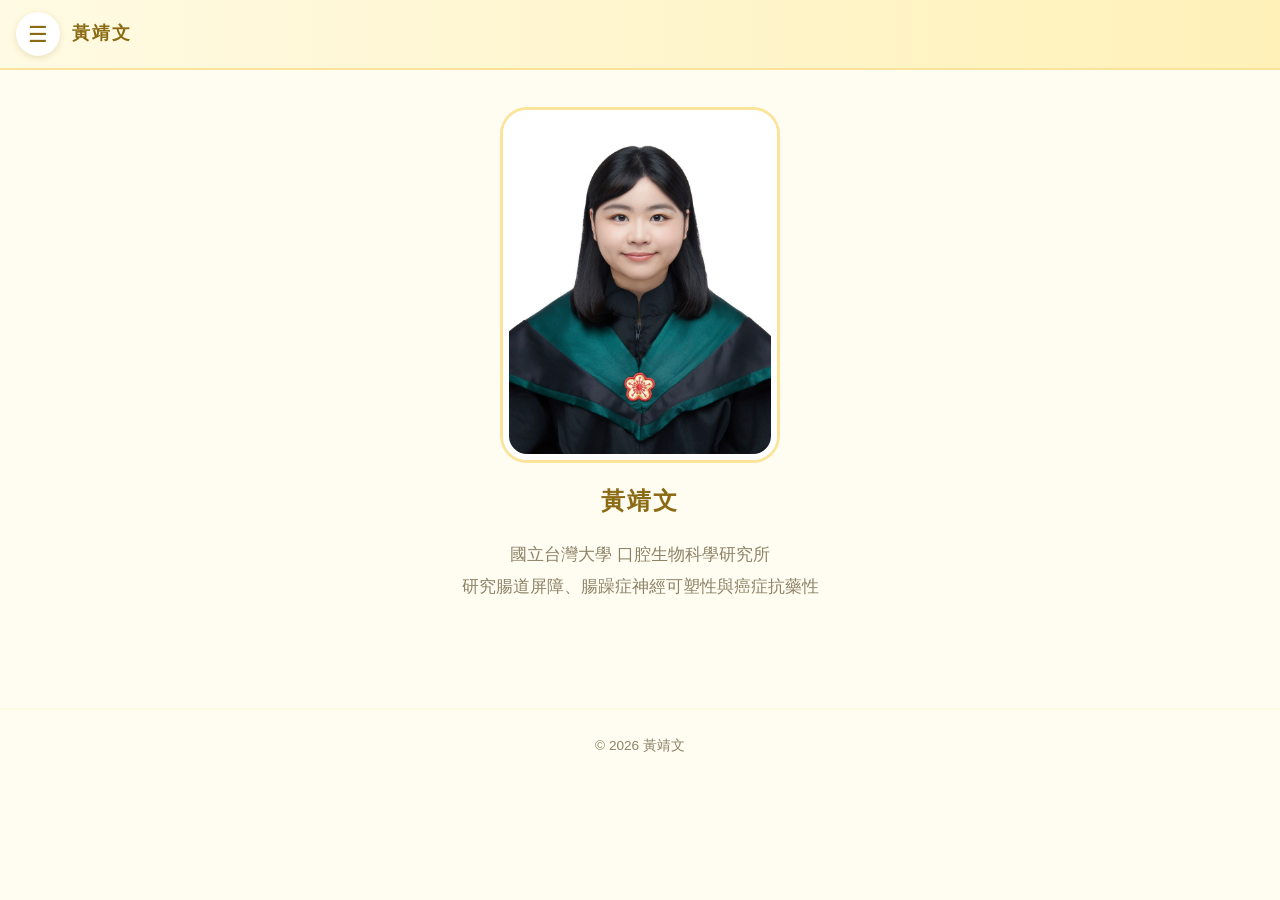
<file: index.html>
<!DOCTYPE html>
<html lang="zh-Hant">
<head>
  <meta charset="UTF-8">
  <meta name="viewport" content="width=device-width, initial-scale=1.0">
  <title>黃靖文 | 首頁</title>

  <!-- 分享到 LINE / Facebook 時的預覽，以及 Google 搜尋的說明 -->
  <meta name="description" content="黃靖文的個人網站｜國立台灣大學口腔生物科學研究所碩士生，研究腸道屏障、神經發炎與癌症抗藥性。">
  <meta property="og:title" content="黃靖文 | 個人網站">
  <meta property="og:description" content="台大口腔生物科學研究所碩士生，研究腸道屏障、神經發炎與癌症抗藥性。">
  <meta property="og:image" content="https://USERNAME.github.io/REPO/irene.jpg">
  <meta property="og:url" content="https://USERNAME.github.io/REPO/">

  <link rel="stylesheet" href="style.css?v=6">
</head>
<body>

  <nav id="site-nav"></nav>
  <script src="nav.js?v=2"></script>

  <section id="home">
    <img src="irene.jpg" alt="黃靖文的照片" class="photo"
         onerror="this.outerHTML='<div class=&quot;photo-placeholder&quot;>靖</div>'">
    <h1>黃靖文</h1>
    <p class="tagline">
      國立台灣大學 口腔生物科學研究所 <br>
      研究腸道屏障、腸躁症神經可塑性與癌症抗藥性
    </p>
  </section>

  <footer id="site-footer"></footer>
  <script src="footer.js?v=1"></script>

</body>
</html>
</file>
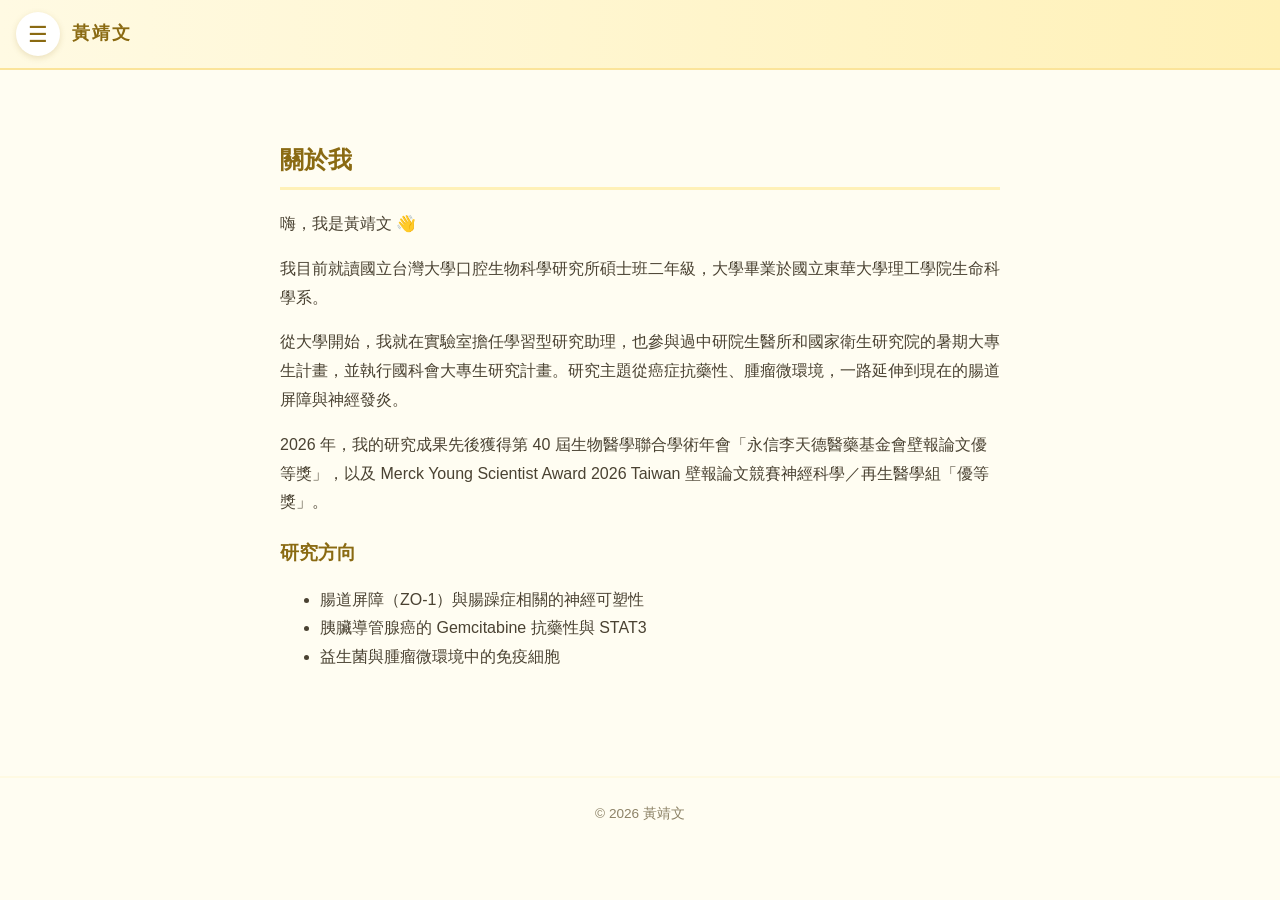
<file: about.html>
<!DOCTYPE html>
<html lang="zh-Hant">
<head>
  <meta charset="UTF-8">
  <meta name="viewport" content="width=device-width, initial-scale=1.0">
  <title>黃靖文 | 關於我</title>
  <link rel="stylesheet" href="style.css?v=6">
</head>
<body>

  <nav id="site-nav"></nav>
  <script src="nav.js?v=2"></script>

  <section>
    <h2>關於我</h2>

    <p>嗨，我是黃靖文 👋</p>

    <p>我目前就讀國立台灣大學口腔生物科學研究所碩士班二年級，大學畢業於國立東華大學理工學院生命科學系。</p>

    <p>從大學開始，我就在實驗室擔任學習型研究助理，也參與過中研院生醫所和國家衛生研究院的暑期大專生計畫，並執行國科會大專生研究計畫。研究主題從癌症抗藥性、腫瘤微環境，一路延伸到現在的腸道屏障與神經發炎。</p>

    <p>2026 年，我的研究成果先後獲得第 40 屆生物醫學聯合學術年會「永信李天德醫藥基金會壁報論文優等獎」，以及 Merck Young Scientist Award 2026 Taiwan 壁報論文競賽神經科學／再生醫學組「優等獎」。</p>

    <h3>研究方向</h3>
    <ul>
      <li>腸道屏障（ZO-1）與腸躁症相關的神經可塑性</li>
      <li>胰臟導管腺癌的 Gemcitabine 抗藥性與 STAT3</li>
      <li>益生菌與腫瘤微環境中的免疫細胞</li>
    </ul>
  </section>

  <footer id="site-footer"></footer>
  <script src="footer.js?v=1"></script>

</body>
</html>
</file>
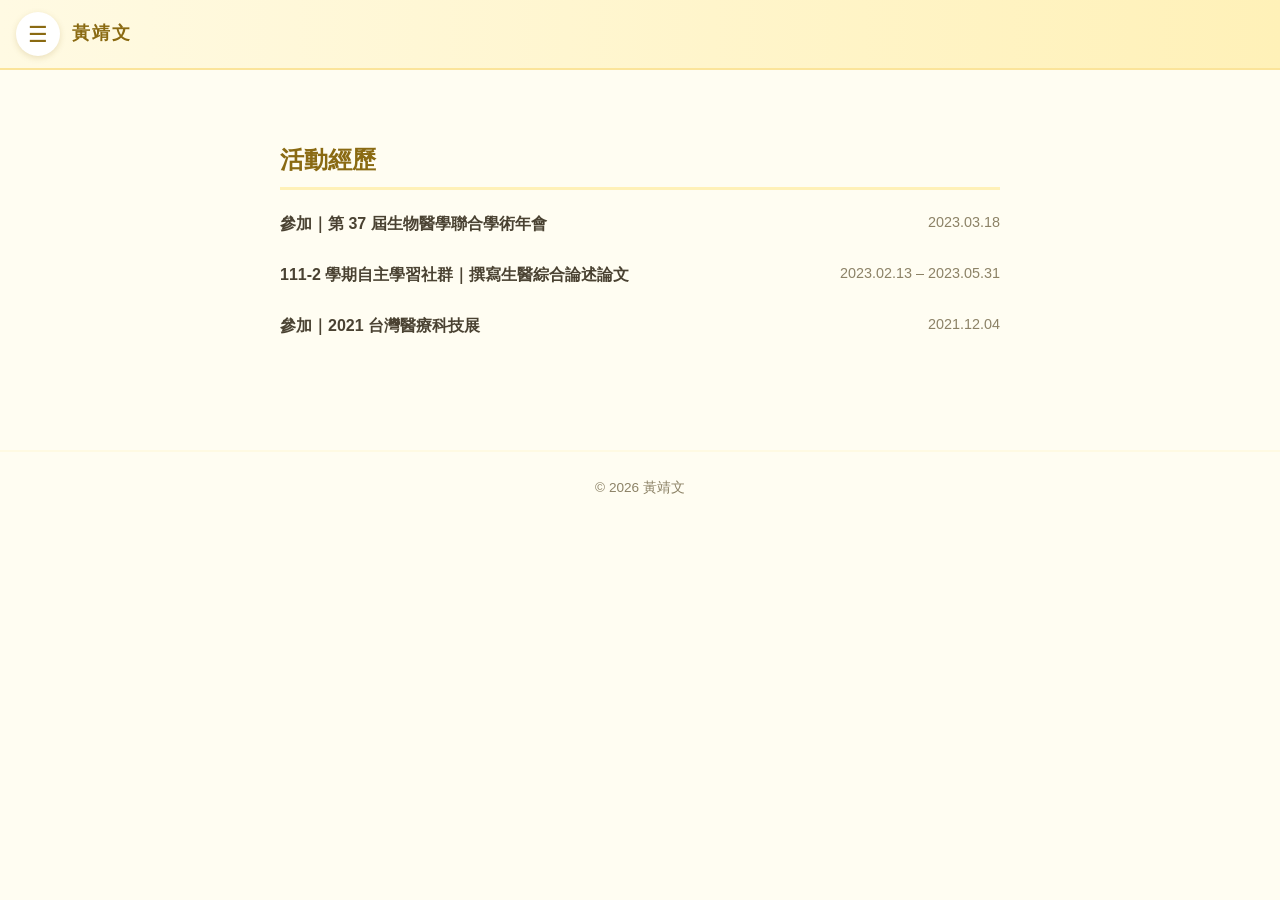
<file: activities.html>
<!DOCTYPE html>
<html lang="zh-Hant">
<head>
  <meta charset="UTF-8">
  <meta name="viewport" content="width=device-width, initial-scale=1.0">
  <title>黃靖文 | 活動經歷</title>
  <link rel="stylesheet" href="style.css?v=6">
</head>
<body>

  <nav id="site-nav"></nav>
  <script src="nav.js?v=2"></script>

  <section>
    <h2>活動經歷</h2>

    <div class="entry">
      <div class="entry-head">
        <strong>參加｜第 37 屆生物醫學聯合學術年會</strong>
        <span class="entry-date">2023.03.18</span>
      </div>
    </div>

    <div class="entry">
      <div class="entry-head">
        <strong>111-2 學期自主學習社群｜撰寫生醫綜合論述論文</strong>
        <span class="entry-date">2023.02.13 – 2023.05.31</span>
      </div>
    </div>

    <div class="entry">
      <div class="entry-head">
        <strong>參加｜2021 台灣醫療科技展</strong>
        <span class="entry-date">2021.12.04</span>
      </div>
    </div>
  </section>

  <footer id="site-footer"></footer>
  <script src="footer.js?v=1"></script>

</body>
</html>
</file>
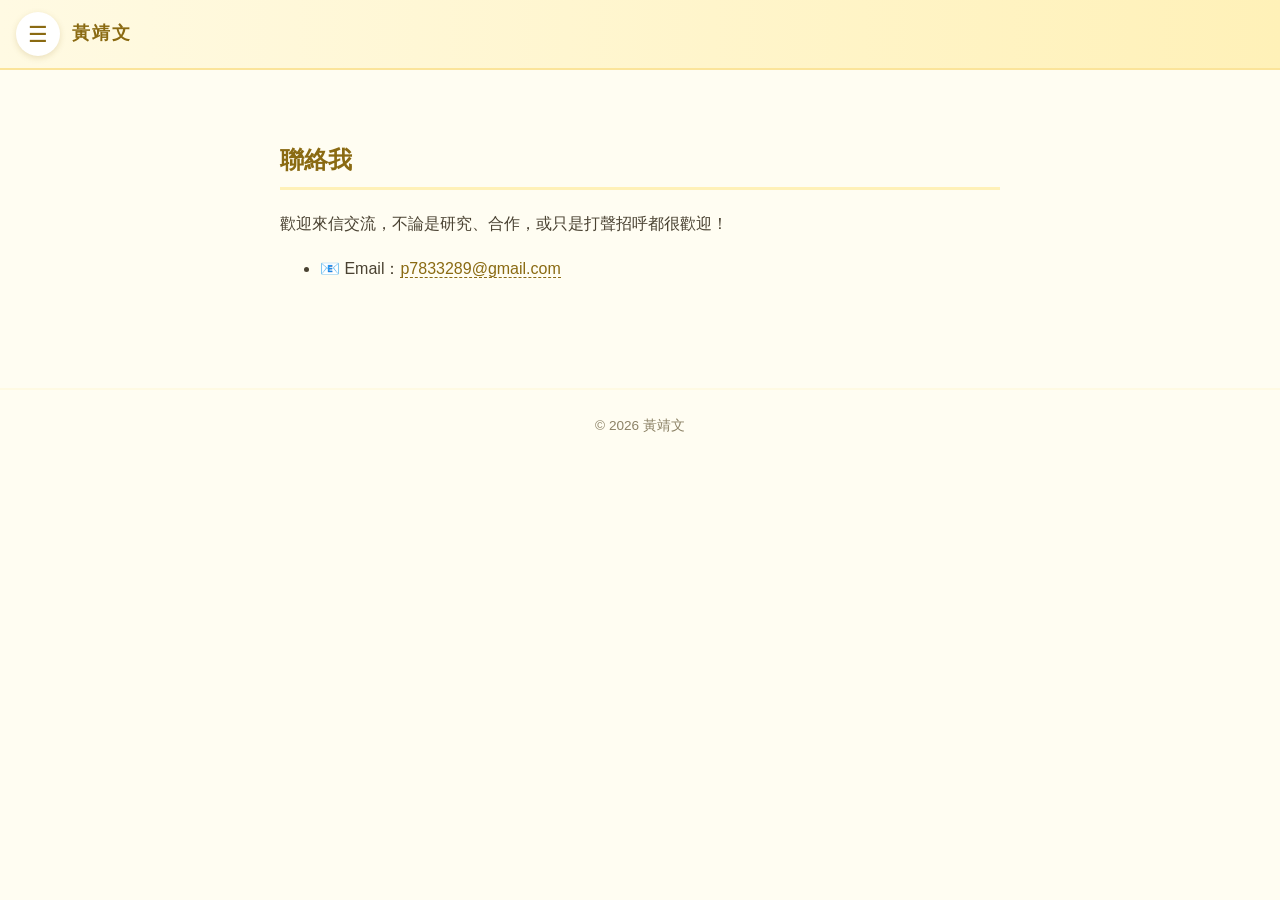
<file: contact.html>
<!DOCTYPE html>
<html lang="zh-Hant">
<head>
  <meta charset="UTF-8">
  <meta name="viewport" content="width=device-width, initial-scale=1.0">
  <title>黃靖文 | 聯絡我</title>
  <link rel="stylesheet" href="style.css?v=6">
</head>
<body>

  <nav id="site-nav"></nav>
  <script src="nav.js?v=2"></script>

  <section>
    <h2>聯絡我</h2>
    <p>歡迎來信交流，不論是研究、合作，或只是打聲招呼都很歡迎！</p>
    <ul>
      <li>📧 Email：<a href="mailto:p7833289@gmail.com">p7833289@gmail.com</a></li>
    </ul>
  </section>

  <footer id="site-footer"></footer>
  <script src="footer.js?v=1"></script>

</body>
</html>
</file>
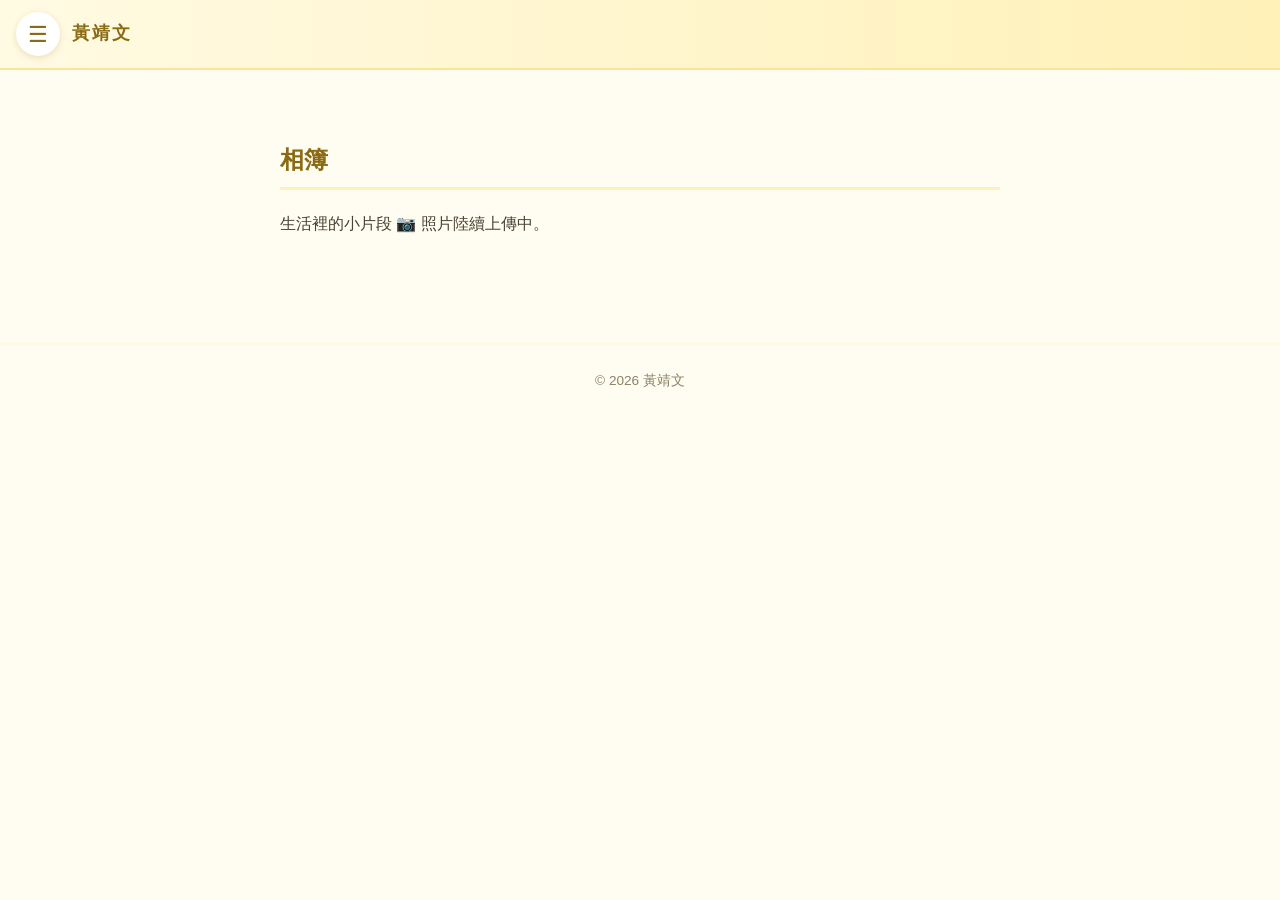
<file: gallery.html>
<!DOCTYPE html>
<html lang="zh-Hant">
<head>
  <meta charset="UTF-8">
  <meta name="viewport" content="width=device-width, initial-scale=1.0">
  <title>黃靖文 | 相簿</title>
  <link rel="stylesheet" href="style.css?v=6">
</head>
<body>

  <nav id="site-nav"></nav>
  <script src="nav.js?v=2"></script>

  <section>
    <h2>相簿</h2>
    <p>生活裡的小片段 📷 照片陸續上傳中。</p>

    <!--
      放照片的方法：
      1. 把照片上傳到 repository（例如 photo1.jpg）
      2. 刪掉這段前後的註解符號，改成你的檔名

    <div class="gallery">
      <img src="photo1.jpg" alt="照片說明">
      <img src="photo2.jpg" alt="照片說明">
    </div>
    -->
  </section>

  <footer id="site-footer"></footer>
  <script src="footer.js?v=1"></script>

</body>
</html>
</file>
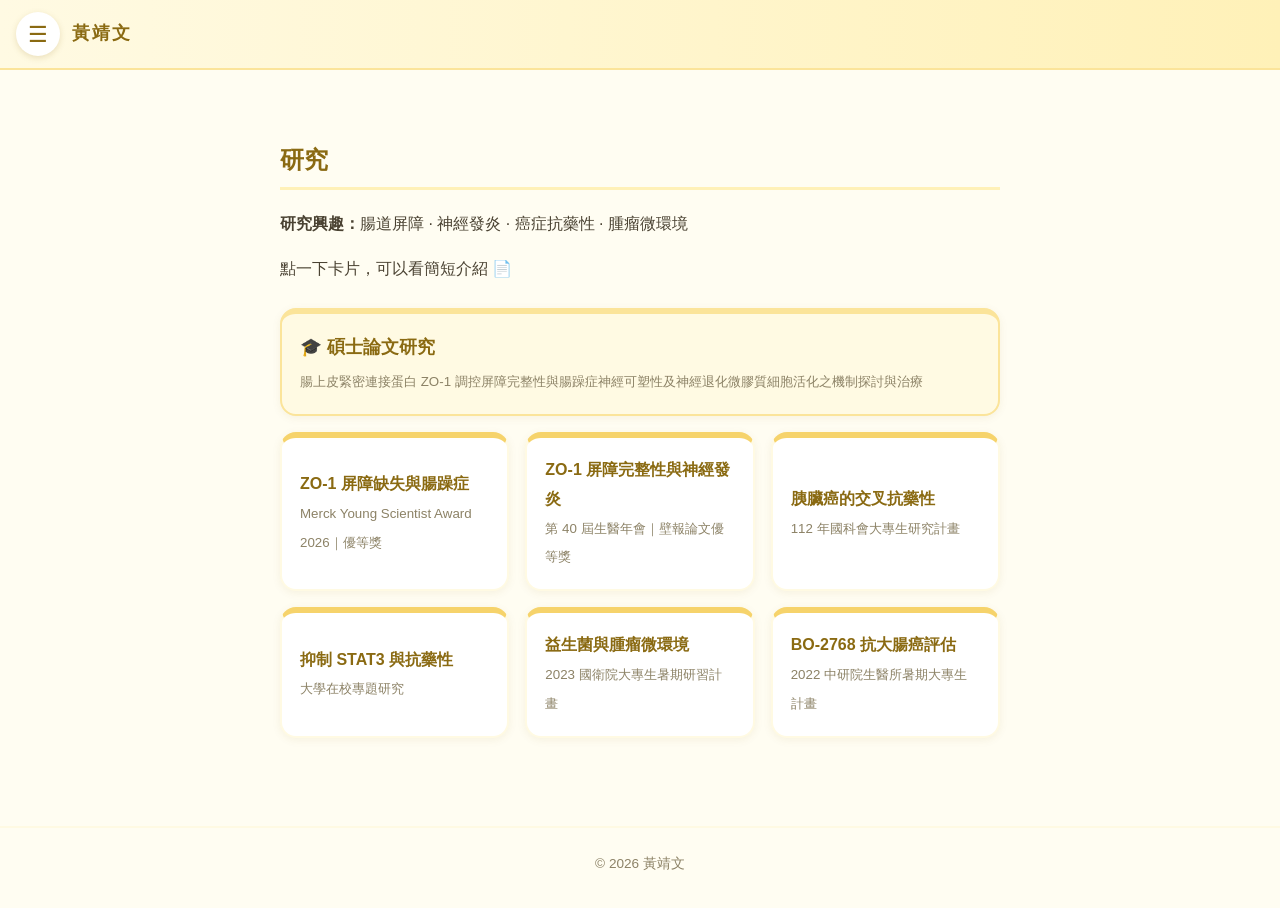
<file: research.html>
<!DOCTYPE html>
<html lang="zh-Hant">
<head>
  <meta charset="UTF-8">
  <meta name="viewport" content="width=device-width, initial-scale=1.0">
  <title>黃靖文 | 研究</title>
  <link rel="stylesheet" href="style.css?v=6">
</head>
<body>

  <nav id="site-nav"></nav>
  <script src="nav.js?v=2"></script>

  <section>
    <h2>研究</h2>
    <p><b>研究興趣：</b>腸道屏障 · 神經發炎 · 癌症抗藥性 · 腫瘤微環境</p>
    <p>點一下卡片，可以看簡短介紹 📄</p>

    <div class="card-grid">

      <button class="paper-card featured" onclick="document.getElementById('thesis').showModal()">
        <span>🎓 碩士論文研究</span>
        <small>腸上皮緊密連接蛋白 ZO-1 調控屏障完整性與腸躁症神經可塑性及神經退化微膠質細胞活化之機制探討與治療</small>
      </button>

      <button class="paper-card" onclick="document.getElementById('paper1').showModal()">
        <span>ZO-1 屏障缺失與腸躁症</span>
        <small>Merck Young Scientist Award 2026｜優等獎</small>
      </button>

      <button class="paper-card" onclick="document.getElementById('paper2').showModal()">
        <span>ZO-1 屏障完整性與神經發炎</span>
        <small>第 40 屆生醫年會｜壁報論文優等獎</small>
      </button>

      <button class="paper-card" onclick="document.getElementById('paper3').showModal()">
        <span>胰臟癌的交叉抗藥性</span>
        <small>112 年國科會大專生研究計畫</small>
      </button>

      <button class="paper-card" onclick="document.getElementById('paper4').showModal()">
        <span>抑制 STAT3 與抗藥性</span>
        <small>大學在校專題研究</small>
      </button>

      <button class="paper-card" onclick="document.getElementById('paper5').showModal()">
        <span>益生菌與腫瘤微環境</span>
        <small>2023 國衛院大專生暑期研習計畫</small>
      </button>

      <button class="paper-card" onclick="document.getElementById('paper6').showModal()">
        <span>BO-2768 抗大腸癌評估</span>
        <small>2022 中研院生醫所暑期大專生計畫</small>
      </button>

    </div>

    <dialog id="thesis" class="paper-dialog">
      <h3 tabindex="-1" autofocus>腸上皮緊密連接蛋白 ZO-1 調控屏障完整性與腸躁症神經可塑性及神經退化微膠質細胞活化之機制探討與治療</h3>
      <p class="paper-info">碩士論文研究｜國立台灣大學 口腔生物科學研究所</p>

      <h4>背景</h4>
      <p>腸躁症 (Irritable bowel syndrome, IBS) 是一種常見的功能性腸胃道疾病，其主要特徵為反覆腹痛及排便習慣改變，並伴隨血清素 (Serotonin, 5-HT) 代謝異常。近年研究指出，腸道上皮屏障功能受損可能與 IBS 發病有關。當緊密連接蛋白表現下降時，會增加腸道通透性引發腸腔滲漏，伴隨低度慢性發炎、氧化壓力及腸道神經功能異常。氧化壓力與血清素代謝間有互相調控的關係，可能共同促進神經重塑 (Neurosensory remodeling) 及內臟高敏感性。此外，流行病學研究發現，IBS 伴隨的腸道屏障功能異常與神經退化性疾病風險增加具有關聯性。但目前仍缺乏直接證據證明腸道上皮屏障功能缺損是否可透過氧化壓力影響腸腦軸，進而促進神經退化相關病理變化。</p>

      <h4>目標</h4>
      <p>利用後發炎類腸躁症 (post-TNBS) 小鼠模型，探討腸道上皮細胞 ZO-1 缺失對腸黏膜神經重塑、內臟高敏感性及腦腸軸神經免疫變化之影響，並利用抗氧化藥物 siSMAPoTN 評估氧化壓力於其中之角色，並測試 siSMAPoTN 是否可以改善 post-TNBS 小鼠的內臟高敏感性。</p>

      <h4>材料與方法</h4>
      <p>本研究以 TNBS 誘導野生型 (WT) 及腸上皮細胞特異性剔除 ZO-1 (ZO-1 KO IEC) 小鼠建立後發炎類腸躁症模型，於恢復期以結直腸擴張 (Colorectal distension, CRD) 誘發的內臟運動反應 (Visceromotor response, VMR) 以評估小鼠的內臟敏感性，並利用 qPCR、Western blot 及免疫染色分析血清素訊號、神經可塑性及神經營養因子表現。另於 WT post-TNBS 小鼠恢復期第 17-23 天每日給予抗氧化藥物 siSMAPoTN，以探討氧化壓力對 IBS 病理機制之影響。</p>

      <h4>結果</h4>
      <p>WT 與 ZO-1 KO IEC 小鼠於 TNBS 急性發炎期皆出現相似程度的體重下降，並於恢復期恢復正常結腸形態及組織學變化，各組 PCNA 表現亦無顯著差異，顯示小鼠在第 14 天或第 24 天腸道有進入 IBS 緩解期，且後續變化並非源自持續性組織損傷。而 ZO-1 KO IEC 小鼠於恢復期接受 CRD 刺激時，其內臟疼痛反應顯著增加，並伴隨 PGP9.5、MAP2、GAP43，以及 PGP9.5 神經纖維異常延伸至黏膜固有層，顯示腸黏膜神經重塑增加。此外，ZO-1 缺失進一步增強 NGF、BDNF 以及 TPH1，顯示神經營養與血清素訊號異常活化，可能促進內臟高敏感性。同時，ZO-1 KO IEC 小鼠結腸中 phospho-α-synuclein 蛋白累積增加。最後於 WT post-TNBS 小鼠恢復期第 17-23 天每日給予抗氧化藥物 siSMAPoTN，可降低內臟疼痛反應、上皮細胞的氧化壓力產生及神經活化 c-Fos 表現，顯示降低腸道氧化壓力可有效改善 IBS 的內臟高敏感性。</p>

      <h4>結論</h4>
      <p>腸道上皮 ZO-1 是維持腸腦軸神經免疫穩定的重要調控因子。ZO-1 缺失雖不影響急性發炎後恢復，卻會促進血清素及神經營養因子活化，驅動腸黏膜神經重塑與內臟高敏感性，並伴隨結腸 phospho-α-synuclein 累積。顯示腸道屏障功能缺損可能透過腸腦軸連結 IBS 與神經退化相關病變。而 siSMAPoTN 可降低腸道 ROS、減輕神經活化及內臟高敏感性，顯示氧化壓力為 IBS 重要致病機制，提供抗氧化治療作為改善 IBS 症狀的潛在治療策略。</p>

      <form method="dialog"><button class="close-btn">關閉</button></form>
    </dialog>

    <dialog id="paper1" class="paper-dialog">
      <h3 tabindex="-1" autofocus>ZO-1 barrier loss drives irritable bowel syndrome neuroplasticity and central microglial activation</h3>
      <p class="paper-info">Merck Young Scientist Award 2026 Taiwan 壁報論文競賽 神經科學／再生醫學組（優等獎）｜指導教授：郭瑋庭 博士</p>
      <p>探討腸道屏障蛋白 ZO-1 缺失，如何引發腸躁症相關的神經可塑性改變，以及大腦中小膠質細胞的活化。</p>
      <form method="dialog"><button class="close-btn">關閉</button></form>
    </dialog>

    <dialog id="paper2" class="paper-dialog">
      <h3 tabindex="-1" autofocus>ZO-1-Dependent Barrier Integrity Restrains Neuroplasticity Associated with Irritable Bowel Syndrome and Limits Neurodegenerative Disease-Related Microglial Activation</h3>
      <p class="paper-info">第 40 屆生物醫學聯合學術年會 永信李天德醫藥基金會壁報論文（優等獎）｜指導教授：郭瑋庭 博士</p>
      <p>探討依賴 ZO-1 的腸道屏障完整性，如何抑制腸躁症相關的神經可塑性，並減少與神經退化疾病相關的小膠質細胞活化。</p>
      <form method="dialog"><button class="close-btn">關閉</button></form>
    </dialog>

    <dialog id="paper3" class="paper-dialog">
      <h3 tabindex="-1" autofocus>STAT3 介導的交叉抗藥性在 Gemcitabine 抗藥之胰腺導管腺癌的研究</h3>
      <p class="paper-info">112 年國科會大專生研究計畫｜指導教授：李漢榮 博士</p>
      <p>研究 STAT3 在對 Gemcitabine 產生抗藥性的胰腺導管腺癌中，如何造成對其他藥物的交叉抗藥性。</p>
      <form method="dialog"><button class="close-btn">關閉</button></form>
    </dialog>

    <dialog id="paper4" class="paper-dialog">
      <h3 tabindex="-1" autofocus>抑制 STAT3 在 Gemcitabine 抗藥的胰腺導管腺癌中的交叉抗藥性</h3>
      <p class="paper-info">大學在校專題研究｜指導教授：陳季緯 博士</p>
      <p>探討抑制 STAT3 能否改善 Gemcitabine 抗藥胰腺導管腺癌的交叉抗藥性。</p>
      <form method="dialog"><button class="close-btn">關閉</button></form>
    </dialog>

    <dialog id="paper5" class="paper-dialog">
      <h3 tabindex="-1" autofocus>評估益生菌影響小鼠腫瘤微環境中免疫細胞之機制</h3>
      <p class="paper-info">2023 國家衛生研究院大專生暑期研習計畫｜指導教授：李岳倫 博士</p>
      <p>以小鼠模式評估益生菌如何影響腫瘤微環境中的免疫細胞。</p>
      <form method="dialog"><button class="close-btn">關閉</button></form>
    </dialog>

    <dialog id="paper6" class="paper-dialog">
      <h3 tabindex="-1" autofocus>Anti-cancer evaluation of new hybrid BO-2768 with dual functions on P53 mutated CRC using in vitro and in vivo model</h3>
      <p class="paper-info">2022 中研院生醫所暑期大專生培育計畫｜指導教授：李德章 博士</p>
      <p>以細胞與動物模式，評估具雙重功能的新化合物 BO-2768 對 P53 突變大腸直腸癌的抗癌效果。</p>
      <form method="dialog"><button class="close-btn">關閉</button></form>
    </dialog>

  </section>

  <script>
    // 點彈出視窗外面也可以關閉
    document.querySelectorAll("dialog").forEach(function (d) {
      d.addEventListener("click", function (e) {
        if (e.target === d) d.close();
      });
    });
  </script>

  <footer id="site-footer"></footer>
  <script src="footer.js?v=1"></script>

</body>
</html>
</file>
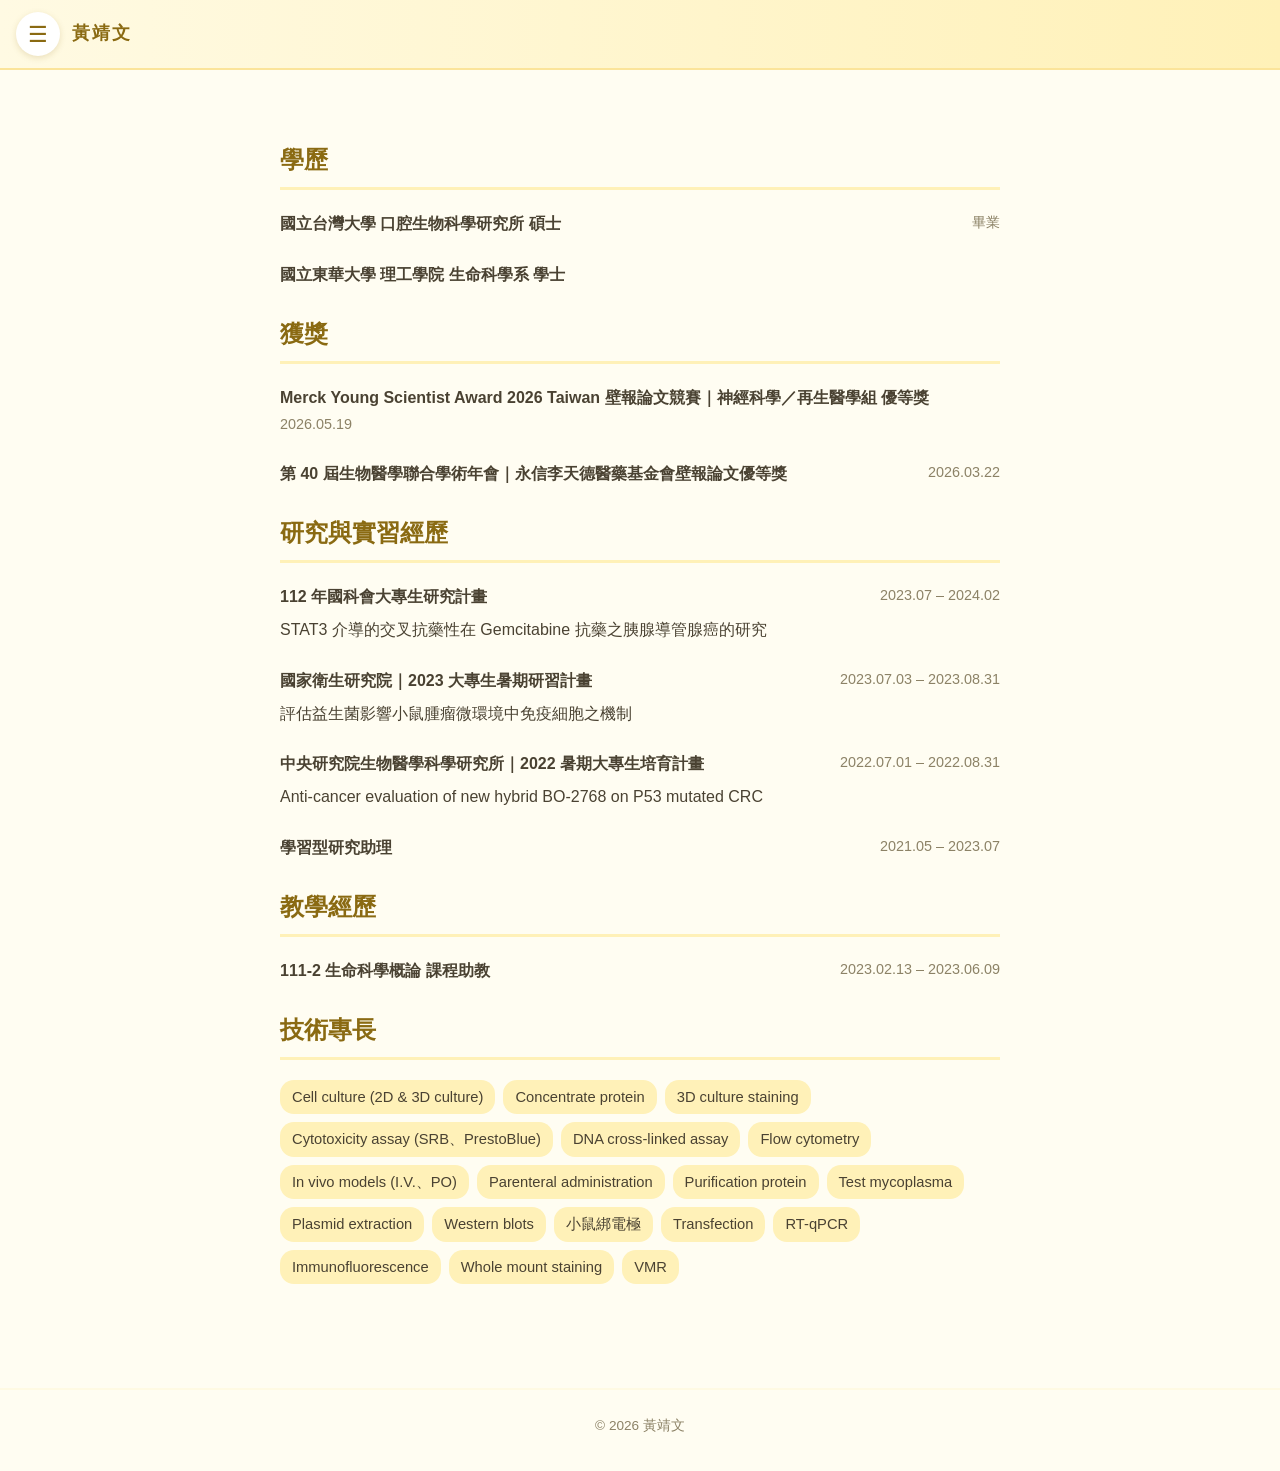
<file: resume.html>
<!DOCTYPE html>
<html lang="zh-Hant">
<head>
  <meta charset="UTF-8">
  <meta name="viewport" content="width=device-width, initial-scale=1.0">
  <title>黃靖文 | 個人履歷</title>
  <link rel="stylesheet" href="style.css?v=6">
</head>
<body>

  <nav id="site-nav"></nav>
  <script src="nav.js?v=2"></script>

  <section>
    <h2>學歷</h2>

    <div class="entry">
      <div class="entry-head">
        <strong>國立台灣大學 口腔生物科學研究所 碩士</strong>
        <span class="entry-date">畢業</span>
      </div>
    </div>

    <div class="entry">
      <div class="entry-head">
        <strong>國立東華大學 理工學院 生命科學系 學士</strong>
        <span class="entry-date"></span>
      </div>
    </div>

    <h2>獲獎</h2>

    <div class="entry">
      <div class="entry-head">
        <strong>Merck Young Scientist Award 2026 Taiwan 壁報論文競賽｜神經科學／再生醫學組 優等獎</strong>
        <span class="entry-date">2026.05.19</span>
      </div>
    </div>

    <div class="entry">
      <div class="entry-head">
        <strong>第 40 屆生物醫學聯合學術年會｜永信李天德醫藥基金會壁報論文優等獎</strong>
        <span class="entry-date">2026.03.22</span>
      </div>
    </div>

    <h2>研究與實習經歷</h2>

    <div class="entry">
      <div class="entry-head">
        <strong>112 年國科會大專生研究計畫</strong>
        <span class="entry-date">2023.07 – 2024.02</span>
      </div>
      <p>STAT3 介導的交叉抗藥性在 Gemcitabine 抗藥之胰腺導管腺癌的研究</p>
    </div>

    <div class="entry">
      <div class="entry-head">
        <strong>國家衛生研究院｜2023 大專生暑期研習計畫</strong>
        <span class="entry-date">2023.07.03 – 2023.08.31</span>
      </div>
      <p>評估益生菌影響小鼠腫瘤微環境中免疫細胞之機制</p>
    </div>

    <div class="entry">
      <div class="entry-head">
        <strong>中央研究院生物醫學科學研究所｜2022 暑期大專生培育計畫</strong>
        <span class="entry-date">2022.07.01 – 2022.08.31</span>
      </div>
      <p>Anti-cancer evaluation of new hybrid BO-2768 on P53 mutated CRC</p>
    </div>

    <div class="entry">
      <div class="entry-head">
        <strong>學習型研究助理</strong>
        <span class="entry-date">2021.05 – 2023.07</span>
      </div>
    </div>

    <h2>教學經歷</h2>

    <div class="entry">
      <div class="entry-head">
        <strong>111-2 生命科學概論 課程助教</strong>
        <span class="entry-date">2023.02.13 – 2023.06.09</span>
      </div>
    </div>

    <h2>技術專長</h2>
    <ul class="skill-list">
      <li>Cell culture (2D &amp; 3D culture)</li>
      <li>Concentrate protein</li>
      <li>3D culture staining</li>
      <li>Cytotoxicity assay (SRB、PrestoBlue)</li>
      <li>DNA cross-linked assay</li>
      <li>Flow cytometry</li>
      <li>In vivo models (I.V.、PO)</li>
      <li>Parenteral administration</li>
      <li>Purification protein</li>
      <li>Test mycoplasma</li>
      <li>Plasmid extraction</li>
      <li>Western blots</li>
      <li>小鼠綁電極</li>
      <li>Transfection</li>
      <li>RT-qPCR</li>
      <li>Immunofluorescence</li>
      <li>Whole mount staining</li>
      <li>VMR</li>
    </ul>
  </section>

  <footer id="site-footer"></footer>
  <script src="footer.js?v=1"></script>

</body>
</html>
</file>
<file: style.css>
/* ===== 配色：改這幾行就能換整站顏色 ===== */
:root {
  --main: #8a6a12;        /* 主色：標題、按鈕（深蜂蜜黃，比較好讀） */
  --yellow-mid: #fbe49a;  /* 中間的黃：選單漸層、外框 */
  --yellow-pale: #fffae3; /* 很淡的黃 */
  --yellow: #fff1b8;      /* 淺黃：線條、滑過效果 */
  --yellow-deep: #f6d36b; /* 稍深的黃：小重點 */
  --text: #4a4232;        /* 內文（暖深褐） */
  --muted: #8c8266;       /* 次要文字 */
  --bg: #fffdf2;          /* 頁面背景（奶油淺黃） */
  --hover: #b08a2a;       /* 按鈕、連結滑過 */
}

body {
  font-family: "Noto Sans TC", "Microsoft JhengHei", "PingFang TC", sans-serif;
  margin: 0; line-height: 1.8;
  color: var(--text); background: var(--bg);
}

/* ===== 上方細條：選單按鈕 + 名字 ===== */
nav {
  position: sticky; top: 0; z-index: 20;
  display: flex; align-items: center; gap: 12px;
  padding: 12px 16px;
  background: linear-gradient(90deg, var(--yellow-pale), var(--yellow));
  border-bottom: 2px solid var(--yellow-mid);
}
.menu-btn {
  width: 44px; height: 44px;
  border: none; border-radius: 50%;
  background: white; color: var(--main);
  font-size: 1.4rem; cursor: pointer;
  box-shadow: 0 2px 6px rgba(138,106,18,0.18);
}
.menu-btn:hover { background: var(--yellow); }
.site-name { font-weight: bold; color: var(--main); font-size: 1.1rem; letter-spacing: 2px; }

/* ===== 左側滑出選單 ===== */
.sidebar {
  position: fixed; top: 0; left: 0; bottom: 0; z-index: 50;
  width: 260px; max-width: 80vw;
  background: linear-gradient(180deg, var(--yellow-pale), var(--yellow-mid));
  padding: 20px 16px;
  box-sizing: border-box;
  overflow-y: auto;
  transform: translateX(-100%);
  transition: transform 0.3s ease, box-shadow 0.3s;
}
body.menu-open .sidebar { transform: translateX(0); box-shadow: 4px 0 16px rgba(138,106,18,0.2); }

.sidebar-head { display: flex; justify-content: space-between; align-items: center; margin-bottom: 20px; }
.sidebar-title { font-weight: bold; color: var(--main); font-size: 1.2rem; letter-spacing: 2px; }
.sidebar-close {
  width: 36px; height: 36px; border: none; border-radius: 50%;
  background: rgba(255,255,255,0.8); color: var(--main);
  font-size: 1.1rem; cursor: pointer;
}
.sidebar-close:hover { background: var(--yellow); }

.sidebar a, .side-group summary {
  display: block;
  color: var(--main); text-decoration: none; font-weight: bold;
  padding: 10px 16px; margin-bottom: 8px;
  border-radius: 14px;
  background: rgba(255,255,255,0.85);
}
.sidebar a:hover, .side-group summary:hover { background: var(--yellow); }
.sidebar a.active { background: var(--yellow); border-left: 5px solid var(--yellow-deep); }

/* 選單按鈕旁的小兔子 */
.sidebar > a, .side-group summary { display: flex; align-items: center; gap: 10px; padding-top: 6px; padding-bottom: 6px; }
.nav-rabbit { width: 42px; height: 42px; object-fit: contain; flex-shrink: 0; }
.sidebar a:hover .nav-rabbit, .side-group summary:hover .nav-rabbit { transform: rotate(-8deg) scale(1.08); }
.nav-rabbit { transition: transform 0.2s; }

/* 選單裡的「更多」：點開往下展開 */
.side-group summary { list-style: none; cursor: pointer; user-select: none; -webkit-user-select: none; }
.side-group summary::-webkit-details-marker { display: none; }
.side-group summary::marker { content: ""; }
.side-group summary::after { content: "▾"; margin-left: auto; transition: transform 0.2s; }
.side-group[open] summary::after { transform: rotate(180deg); }
.side-group a { margin-left: 60px; font-weight: normal; }

/* 選單打開時，後面變暗；點暗處可關閉 */
.overlay {
  position: fixed; inset: 0; z-index: 40;
  background: rgba(74,66,50,0.35);
  opacity: 0; pointer-events: none;
  transition: opacity 0.3s;
}
body.menu-open .overlay { opacity: 1; pointer-events: auto; }

/* ===== 內容區 ===== */
section { max-width: 720px; margin: 0 auto; padding: 48px 16px; }
h1 { color: var(--main); margin-bottom: 4px; letter-spacing: 2px; }
h2 { color: var(--main); border-bottom: 3px solid var(--yellow); padding-bottom: 6px; }
h3 { color: var(--main); margin-bottom: 4px; }
#home { text-align: center; padding-top: 40px; }

/* 照片 */
.photo {
  display: block;
  max-width: 75%; max-height: 37.5vh;
  width: auto; height: auto;
  border-radius: 24px;
  margin: 0 auto 16px;
  border: 6px solid white;
  box-shadow: 0 0 0 3px var(--yellow-mid);
}
.photo-placeholder {
  width: 180px; height: 180px; margin: 0 auto 16px;
  border-radius: 50%;
  background: linear-gradient(135deg, var(--yellow), var(--yellow-mid));
  display: flex; align-items: center; justify-content: center;
  font-size: 3.5rem; font-weight: bold; color: white;
  border: 6px solid white; box-shadow: 0 0 0 3px var(--yellow-mid);
}

.tagline { font-size: 1.05em; color: var(--muted); line-height: 1.9; }

/* 內文連結 */
section a { color: var(--main); text-decoration: none; border-bottom: 1px dashed var(--main); }
section a:hover { color: var(--hover); border-bottom-style: solid; }

/* 履歷條目 */
.entry { margin-bottom: 22px; }
.entry-head { display: flex; justify-content: space-between; flex-wrap: wrap; gap: 0 12px; }
.entry-head strong { color: var(--text); }
.entry-date { color: var(--muted); font-size: 0.9em; white-space: nowrap; }
.entry p, .entry ul { margin: 4px 0; }
.entry small { color: var(--muted); }

/* 技術專長：小標籤 */
.skill-list { list-style: none; padding: 0; display: flex; flex-wrap: wrap; gap: 8px; }
.skill-list li {
  background: var(--yellow); color: var(--text);
  padding: 4px 12px; border-radius: 14px; font-size: 0.92em;
}

/* 研究卡片（點擊彈出） */
.card-grid {
  display: grid;
  grid-template-columns: repeat(auto-fill, minmax(200px, 1fr));
  gap: 16px; margin-top: 24px;
}
.paper-card {
  background: white; border: 2px solid var(--yellow-pale); border-top: 6px solid var(--yellow-deep);
  border-radius: 16px; padding: 18px; cursor: pointer; text-align: left;
  font: inherit; color: inherit;
  box-shadow: 0 2px 8px rgba(138,106,18,0.08);
  transition: transform 0.2s;
}
.paper-card:hover { transform: translateY(-4px); }
.paper-card.featured { grid-column: 1 / -1; background: var(--yellow-pale); border-color: var(--yellow-mid); }
.paper-card.featured span { font-size: 1.1em; margin-bottom: 4px; }
.paper-card span { display: block; font-weight: bold; color: var(--main); }
.paper-card small { color: var(--muted); }

/* 彈出視窗 */
.paper-dialog {
  max-width: 560px; width: 90%;
  border: none; border-radius: 20px;
  padding: 24px 28px;
  background: var(--bg); color: var(--text);
  line-height: 1.8;
  max-height: 85vh; overflow-y: auto;
}
.paper-dialog h4 { color: var(--main); margin: 18px 0 4px; }
.paper-dialog::backdrop { background: rgba(138,106,18,0.35); }
.paper-dialog h3 { margin-top: 0; }
.paper-dialog h3:focus { outline: none; }
.paper-info { margin-top: -4px; font-size: 0.9em; color: var(--muted); }
.close-btn {
  display: block; margin: 16px auto 0;
  background: var(--main); color: white; border: none;
  padding: 8px 24px; border-radius: 20px;
  font: inherit; font-weight: bold; cursor: pointer;
}
.close-btn:hover { background: var(--hover); }

/* 相簿 */
.gallery {
  display: grid;
  grid-template-columns: repeat(auto-fill, minmax(200px, 1fr));
  gap: 12px; margin-top: 16px;
}
.gallery img { width: 100%; height: auto; border-radius: 12px; }

/* 頁尾 */
footer {
  text-align: center;
  padding: 24px 16px 32px; margin-top: 40px;
  border-top: 2px solid var(--yellow-pale);
  font-size: 0.85em; color: var(--muted);
}
footer p { margin: 0; }
</file>
